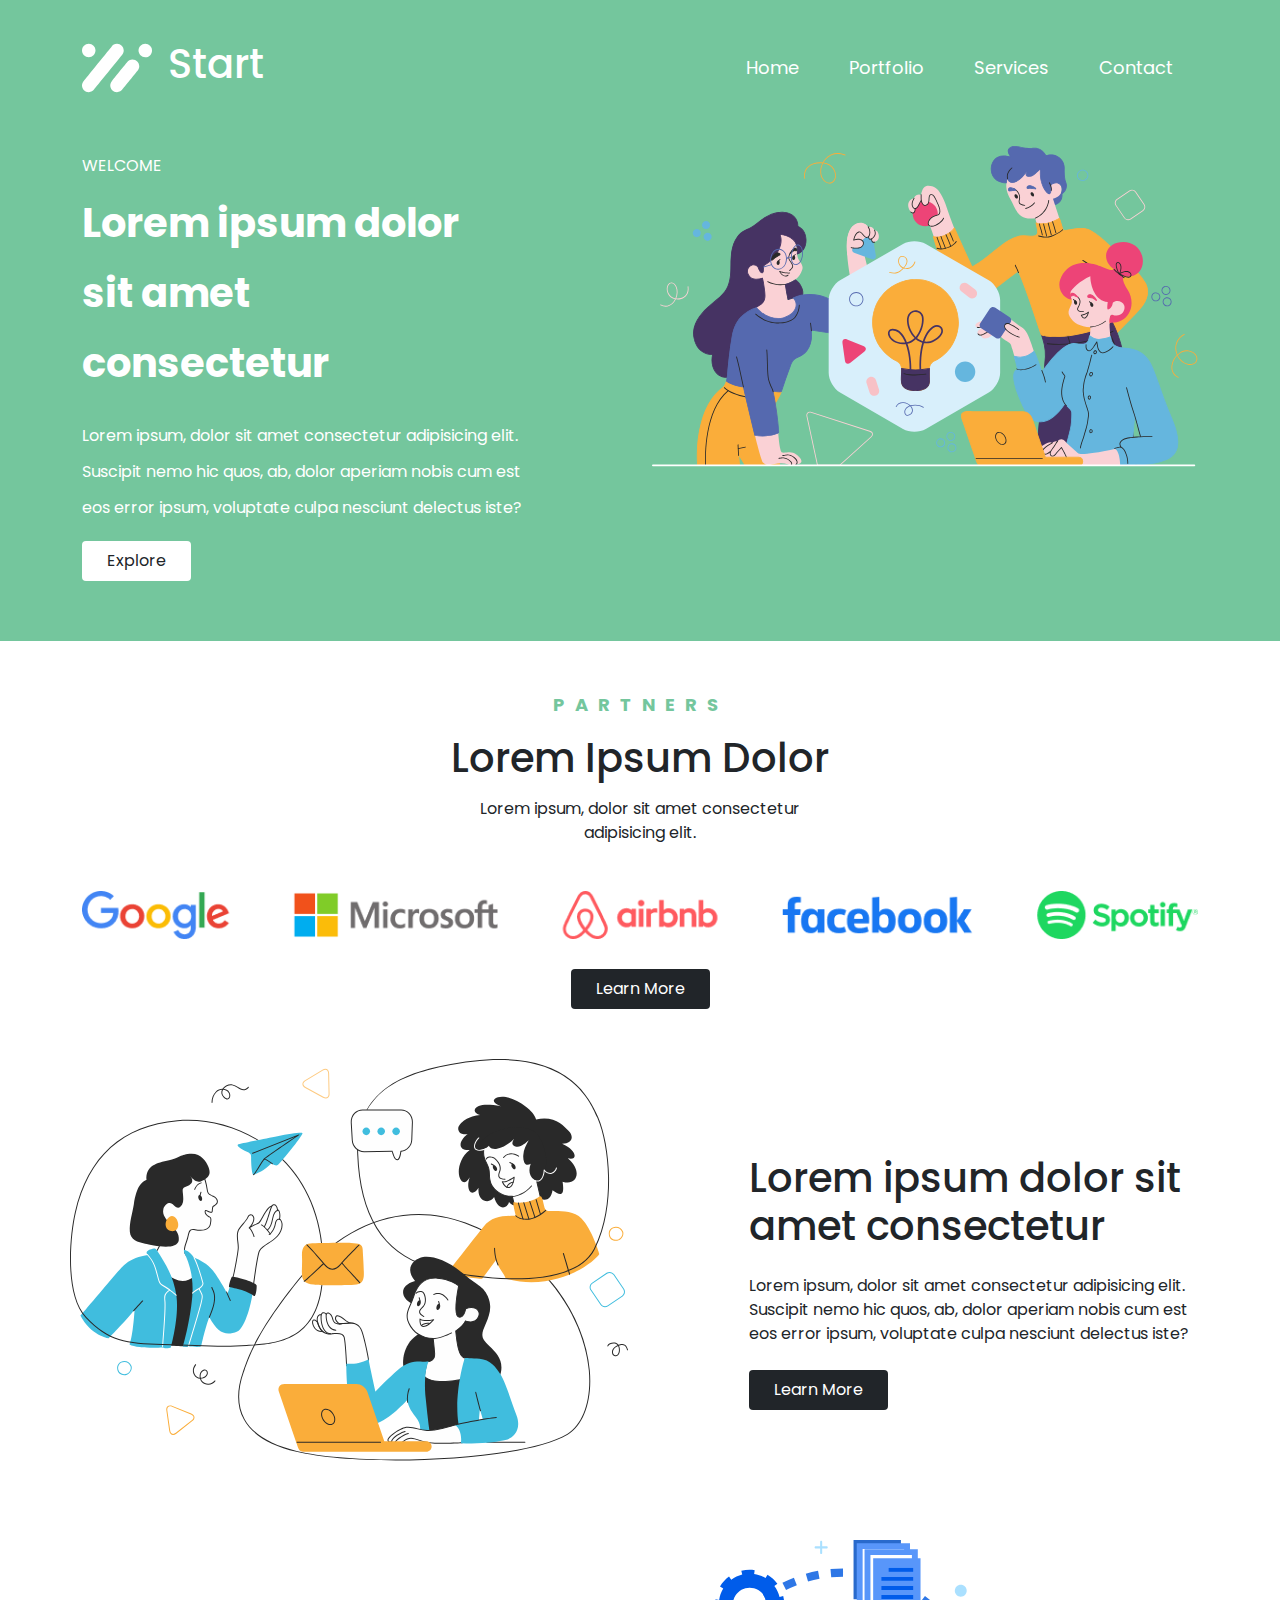
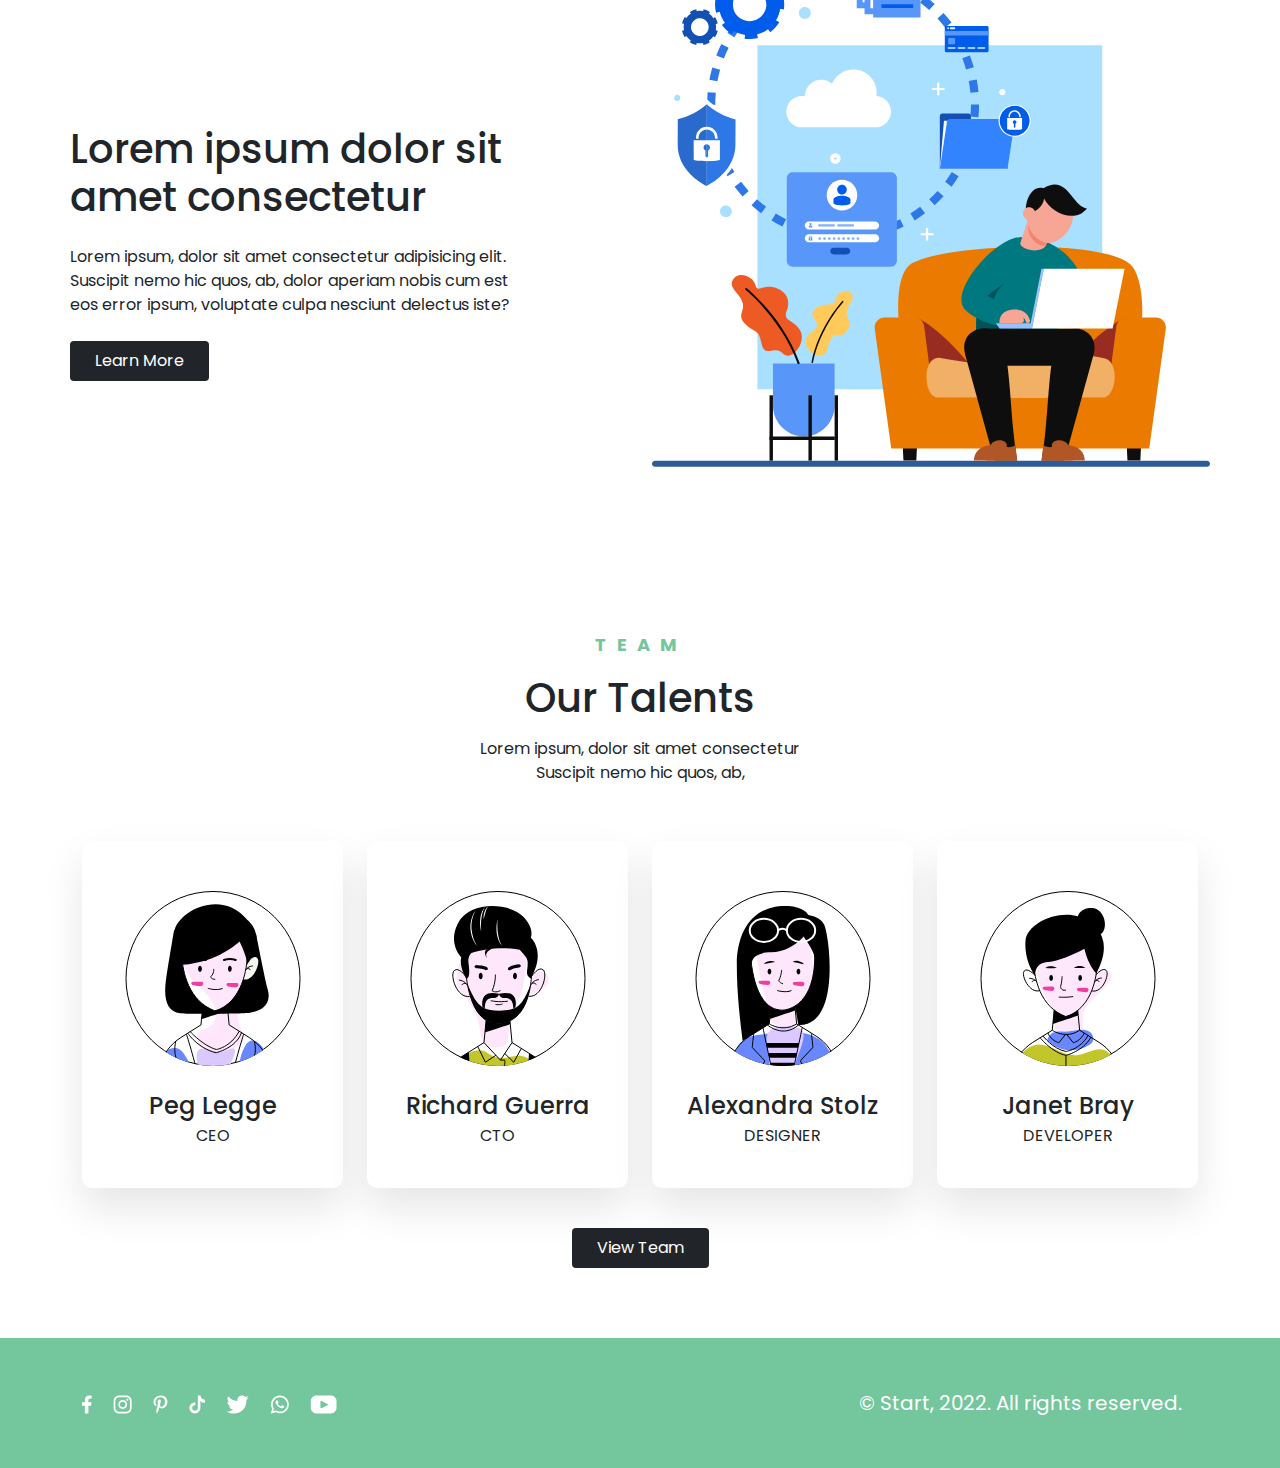
<file: index.html>
<!doctype html>
<html lang="en">
  <head>
    <meta charset="utf-8">
    <meta name="viewport" content="width=device-width, initial-scale=1">
    <title>Start - Portfolio</title>
    <!-- css links -->
    <link rel="icon" href="images/Logo/LogoWhite.svg">
    <link rel="stylesheet" href="css/bootstrap.css">
    <link rel="stylesheet" href="css/style.css">
    <link rel="stylesheet" href="css/media.css">
    <link rel="stylesheet" href="css/bootstrap-icons.css">
  </head>
  <body>
    <!-- header start -->
    <header class="header" id="header">
      <div class="container p-0">
        <!-- nav start -->
        <nav class="navbar navbar-expand-lg m_nav">
          <div class="container-fluid">
            <!-- logo start -->
            <a class="navbar-brand" href="index.html">
              <img src="images/Logo/LogoWhite.svg" class="img-fluid logo" alt="Start">
            </a>
            <h1 class="c_h1">Start</h1>
            <button class="navbar-toggler" type="button" data-bs-toggle="collapse" data-bs-target="#nav1" aria-controls="nav1" aria-expanded="false" aria-label="Toggle navigation">
              <span class="navbar-toggler-icon"></span>
            </button>
            <!-- menu start -->
            <div class="collapse navbar-collapse menu" id="nav1">
              <ul class="navbar-nav ms-auto mb-2 mb-lg-0">
                <li class="nav-item">
                  <a class="nav-link" aria-current="page" href="index.html">Home</a>
                </li>
                <li class="nav-item">
                  <a class="nav-link" href="portfolio.html">Portfolio</a>
                </li>
                <li class="nav-item">
                  <a class="nav-link" href="#">Services</a>
                </li>
                <li class="nav-item">
                  <a class="nav-link" href="#">Contact</a>
                </li>
                
              </ul>
              <!-- menu end -->
              
            </div>
          </div>
        </nav>
        <!-- nav end -->
      </div>
    </header>
    <!-- header end -->

    <!-- banner start -->
    <section class="banner">
      <div class="container">
        <div class="row">
          <!-- banner text -->
          <div class="col-xl-5 col-lg-6 order-lg-1 order-2">
            <div class="b_text mt-2">
              <P class="bp1 mb-0">WELCOME</P>
              <h1 class="bh1">Lorem ipsum dolor sit amet consectetur</h1>
              <p class="bp2 mb-0">Lorem ipsum, dolor sit amet consectetur adipisicing elit. Suscipit nemo hic quos, ab, dolor aperiam nobis cum est eos error ipsum, voluptate culpa nesciunt delectus iste?</p>
              <a class="btn btn_explore" href="#">Explore</a>
            </div>
          </div>
          <!-- banner image -->
          <div class="offset-xl-1 col-xl-6 col-lg-6 order-lg-2 order-1">
            <div class="b_img">
              <img src="images/Home/image-1.svg" class="w-100" alt="Start">
            </div>
          </div>
        </div>
      </div>
    </section>
    <!-- banner end -->
    <!-- partner start -->
    <section class="partner pb-0">
      <div class="container text-center">
        <div class="row justify-content-center">
          <div class="col-lg-10">
            <p class="c_p1">PARTNERS</p>
            <h2 class="h1 c_h2">Lorem Ipsum Dolor</h2>
            <p>Lorem ipsum, dolor sit amet consectetur <br>adipisicing elit.</p>
          </div>
        </div>
      </div>
      <div class="container text-center">
        <div class="row justify-content-center">
          <div class="col-lg-12">
            <div class="p_img">
              <img src="images/Frame 24.png" class="w-100" alt="Social">
            </div>
          </div>
          <div class="col-lg-2">
            <button class="btn btn-dark btn_c">Learn More</button>
          </div>
        </div>
      </div>
      <div class="container partner">
        <div class="row">
          <div class="col-lg-6">
          <div class="p_img2">
            <img src="images/Home/image-2.svg" class="w-100" alt="Start">
          </div>
          </div>
          <div class="offset-lg-1 col-lg-5">
            <div class="p_text">
              <h2 class="c_h2 h1">Lorem ipsum dolor sit amet consectetur</h2>
              <p class="my-4">Lorem ipsum, dolor sit amet consectetur adipisicing elit. Suscipit nemo hic quos, ab, dolor aperiam nobis cum est eos error ipsum, voluptate culpa nesciunt delectus iste?</p>
              <button class="btn btn-dark btn_c">Learn More</button>
            </div>
          </div>
        </div>
      </div>
      <div class="container partner2">
        <div class="row">
          <div class="col-lg-5">
            <div class="p_text3">
              <h2 class="c_h2 h1">Lorem ipsum dolor sit amet consectetur</h2>
              <p class="my-4">Lorem ipsum, dolor sit amet consectetur adipisicing elit. Suscipit nemo hic quos, ab, dolor aperiam nobis cum est eos error ipsum, voluptate culpa nesciunt delectus iste?</p>
              <button class="btn btn-dark btn_c">Learn More</button>
            </div>
          </div>
          <div class="offset-lg-1 col-lg-6">
            <div class="p_img3">
              <img src="images/Home/image-3.svg" class="w-100" alt="Start">
            </div>
          </div>
        </div>
      </div>
    </section>
    <!-- partner end -->
    <!-- team start -->
    <section class="team">
      <div class="container text-center">
        <div class="row justify-content-center">
          <div class="col-lg-10">
            <p class="c_p1">TEAM</p>
            <h2 class="h1 c_h2">Our Talents</h2>
            <p>Lorem ipsum, dolor sit amet consectetur <br>Suscipit nemo hic quos, ab,</p>
          </div>
        </div>
      </div>
        <!-- team card start -->
        <section class="team t_padd">
        <div class="container text-center">
          <div class="row justify-content-center">
            <!-- single item start -->
            <div class="col-lg-3 col-sm-6">
              <div class="s_team">
                <div class="s_img mx-auto">
                  <img src="images/team/Peg_Legge.svg" class="img-fluid" alt="Start">
                </div>
                <h2 class="s_h2">Peg Legge</h2>
                <p class="s_p mb-0">CEO</p>
              </div>
            </div>
            <!-- single item end -->
            <!-- single item start -->
            <div class="col-lg-3 col-sm-6">
              <div class="s_team">
                <div class="s_img mx-auto">
                  <img src="images/team/Richard.svg" class="img-fluid" alt="Start">
                </div>
                <h2 class="s_h2">Richard Guerra</h2>
                <p class="s_p mb-0">CTO</p>
              </div>
            </div>
            <!-- single item end -->
            <!-- single item start -->
            <div class="col-lg-3 col-sm-6">
              <div class="s_team">
                <div class="s_img mx-auto">
                  <img src="images/team/Alexandra.svg" class="img-fluid" alt="Start">
                </div>
                <h2 class="s_h2">Alexandra Stolz</h2>
                <p class="s_p mb-0">DESIGNER</p>
              </div>
            </div>
            <!-- single item end -->
            <!-- single item start -->
            <div class="col-lg-3 col-sm-6">
              <div class="s_team">
                <div class="s_img mx-auto">
                  <img src="images/team/Janet.svg" class="img-fluid" alt="Start">
                </div>
                <h2 class="s_h2">Janet Bray</h2>
                <p class="s_p mb-0">DEVELOPER</p>
              </div>
            </div>
            <!-- single item end -->
            <div class="col-lg-3">
              <button class="btn btn-dark btn_c btn_t">View Team</button>
            </div>
          </div>
        </div>
      </section>
    <!-- team card end -->
    </section>
    <!-- team end -->
    <!-- footer start -->
    <footer>
      <div class="container">
        <div class="row justify-content-center">
          <div class="col-lg-12">
            <div class="row">
              <div class="col-lg-4">
                <a href="#"><img src="images/socials/facebook.svg" class="me-3" alt="facebook"></a>
                <a href="#"><img src="images/socials/instagram.svg" class="me-3" alt="facebook"></a>
                <a href="#"><img src="images/socials/pinterest.svg" class="me-3" alt="facebook"></a>
                <a href="#"><img src="images/socials/tiktok.svg" class="me-3" alt="facebook"></a>
                <a href="#"><img src="images/socials/twitter.svg" class="me-3" alt="facebook"></a>
                <a href="#"><img src="images/socials/whatsapp.svg" class="me-3" alt="facebook"></a>
                <a href="#"><img src="images/socials/youtube.svg" class="me-3" alt="facebook"></a>
              </div>
              <div class="offset-lg-4 col-lg-4">
                <p class="mb-0 text-center">© Start, 2022. All rights reserved.</p>
              </div>
            </div>
          </div>
        </div>
      </div>
    </footer>
    <!-- footer end -->
    
    <!-- script links -->
    <script src="js/bootstrap.bundle.min.js"></script>
    <script src="js/script.js"></script>
  </body>
</html>
</file>
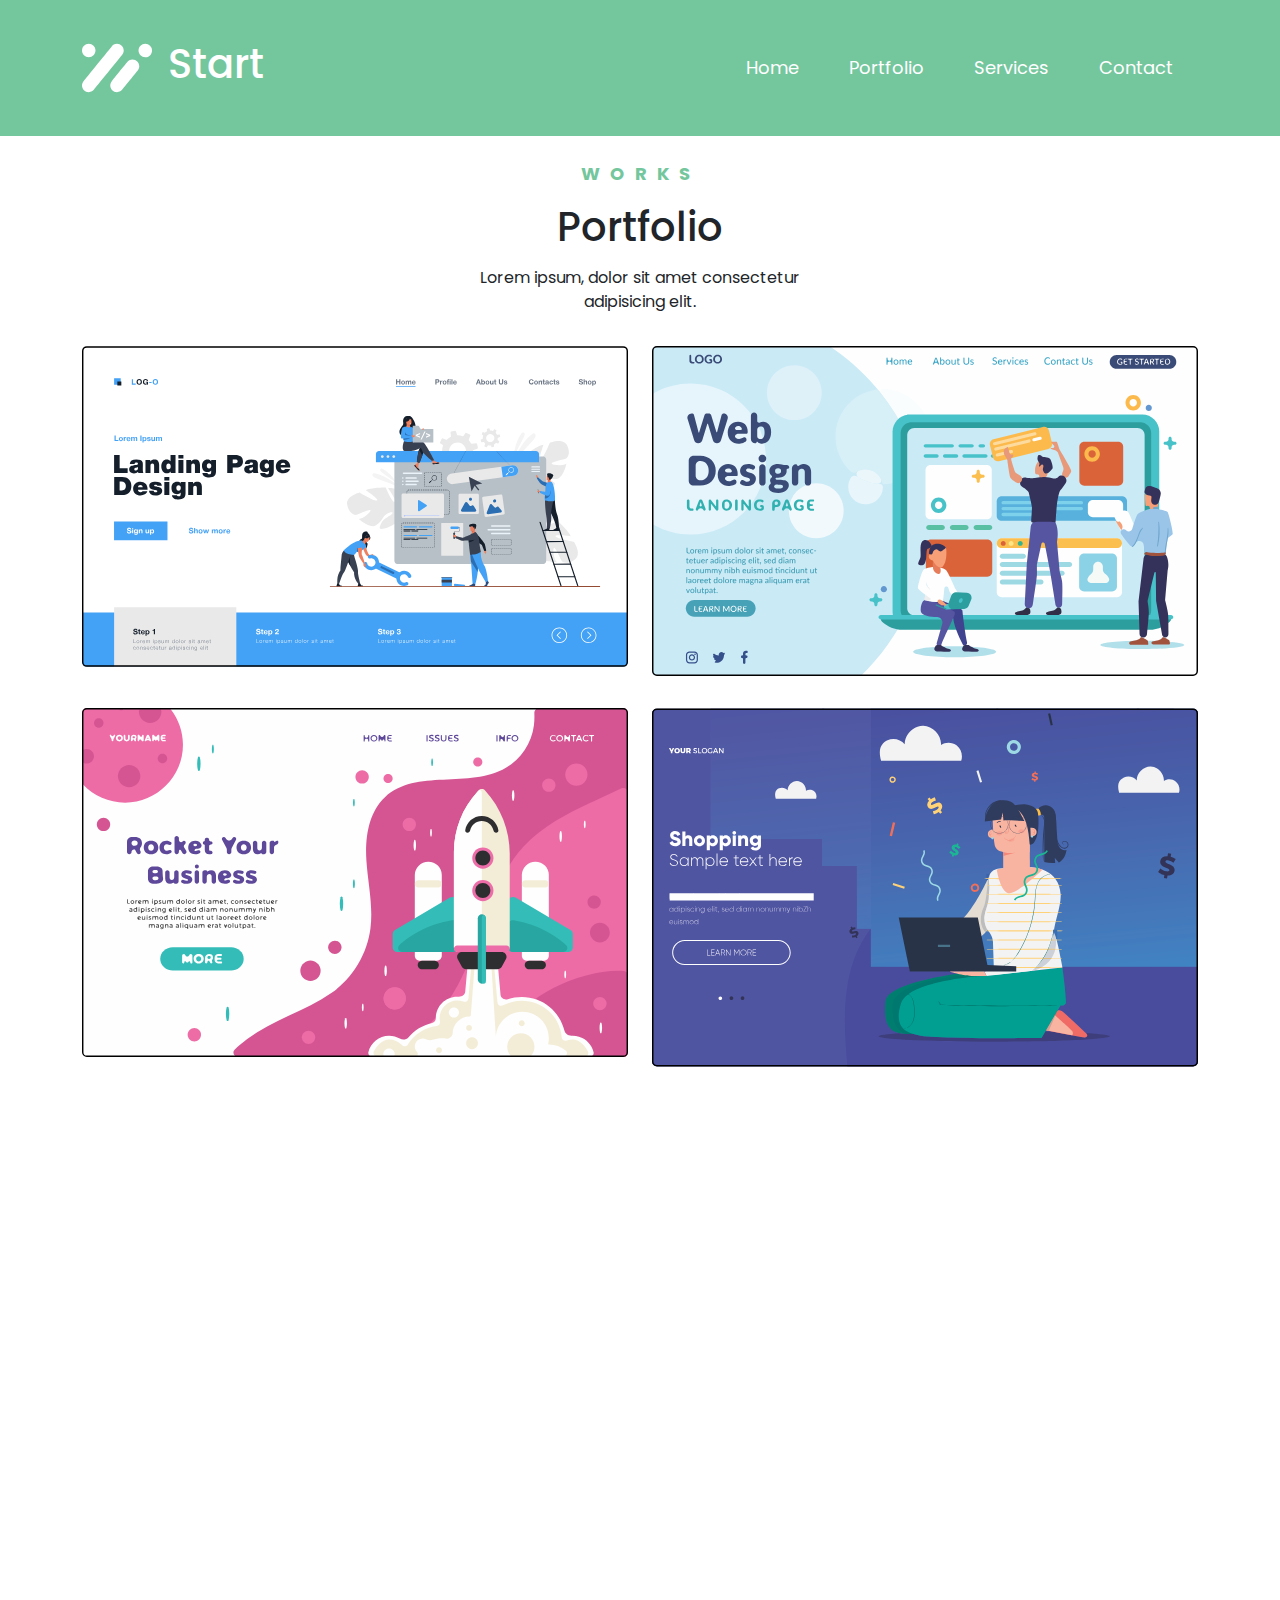
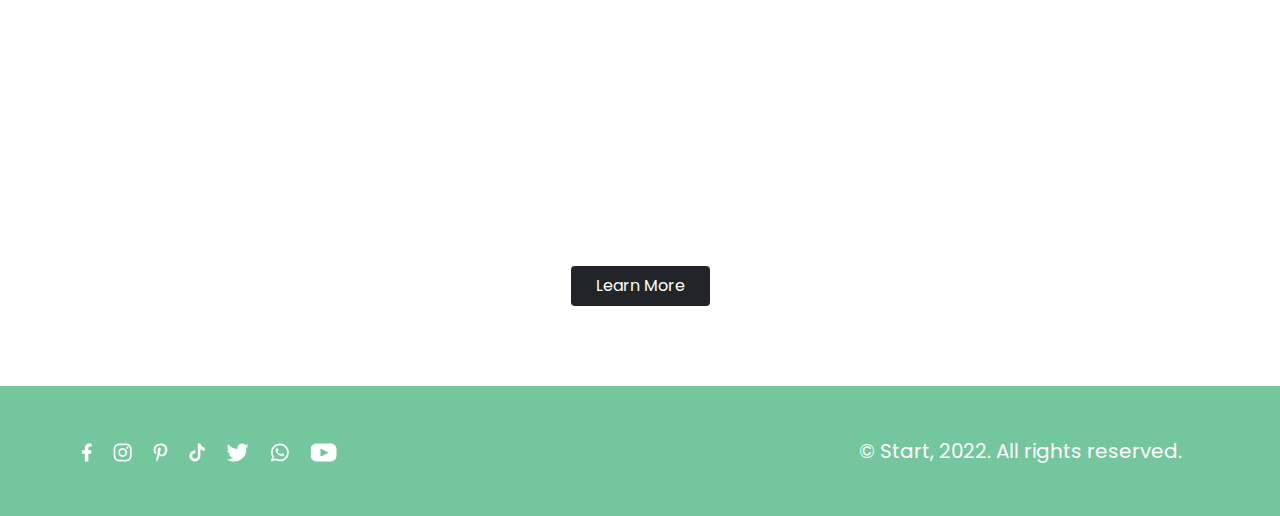
<file: portfolio.html>
<!doctype html>
<html lang="en">
<head>
    <meta charset="utf-8">
    <meta name="viewport" content="width=device-width, initial-scale=1">
    <title>Portfolio</title>
    <!-- css links -->
    <link href="https://unpkg.com/aos@2.3.1/dist/aos.css" rel="stylesheet">
    <link rel="icon" href="images/Logo/LogoWhite.svg">
    <link rel="stylesheet" href="css/bootstrap.css">
    <link rel="stylesheet" href="css/style.css">
    <link rel="stylesheet" href="css/media.css">
    <link rel="stylesheet" href="css/bootstrap-icons.css">
</head>
<body>
<!-- header start -->
<header class="header" id="header">
    <div class="container p-0">
    <!-- nav start -->
    <nav class="navbar navbar-expand-lg m_nav">
        <div class="container-fluid">
        <!-- logo start -->
        <a class="navbar-brand" href="index.html">
            <img src="images/Logo/LogoWhite.svg" class="img-fluid logo" alt="E-School">
        </a>
        <h1 class="c_h1">Start</h1>
        <button class="navbar-toggler" type="button" data-bs-toggle="collapse" data-bs-target="#nav1" aria-controls="nav1" aria-expanded="false" aria-label="Toggle navigation">
            <span class="navbar-toggler-icon"></span>
        </button>
        <!-- menu start -->
        <div class="collapse navbar-collapse menu" id="nav1">
            <ul class="navbar-nav ms-auto mb-2 mb-lg-0">
            <li class="nav-item">
                <a class="nav-link" aria-current="page" href="index.html">Home</a>
            </li>
            <li class="nav-item">
                <a class="nav-link" href="portfolio.html">Portfolio</a>
            </li>
            <li class="nav-item">
                <a class="nav-link" href="#">Services</a>
            </li>
            <li class="nav-item">
                <a class="nav-link" href="#">Contact</a>
            </li>
            
            </ul>
            <!-- menu end -->
            
        </div>
        </div>
    </nav>
    <!-- nav end -->
    </div>
    </header>
    <!-- header end -->
    <!-- portfolio start -->
    <section class="portfolio">
        <div class="container text-center">
            <div class="row justify-content-center">
                <div class="col-lg-10">
                    <p class="c_p1 mt-4">WORKS</p>
                    <h2 class="h1 c_h2">Portfolio</h2>
                    <p>Lorem ipsum, dolor sit amet consectetur <br>adipisicing elit.</p>
                </div>
            </div>
        </div>
    </section>
    <!-- portfolio end -->
    <!-- portfolio image start -->
    <section class="portfolio2">
        <div class="container py-3">
            <div class="row justify-content-center">
                <div class="col-lg-6">
                    <div class="pf_img w-100" data-aos="zoom-in-right">
                        <img src="images/Portfolio/sample-1.svg" class="w-100" alt="portfolio">
                    </div>
                </div>
                <div class=" col-lg-6">
                    <div class="pf_img w-100" data-aos="zoom-in-left">
                        <img src="images/Portfolio/sample-2.svg" class="w-100" alt="portfolio">
                    </div>
                </div>
            </div>
        </div>
        <div class="container py-3">
            <div class="row justify-content-center">
                <div class="col-lg-6">
                    <div class="pf_img w-100" data-aos="zoom-in-right">
                        <img src="images/Portfolio/sample-3.svg" class="w-100" alt="portfolio">
                    </div>
                </div>
                <div class=" col-lg-6">
                    <div class="pf_img w-100" data-aos="zoom-in-left">
                        <img src="images/Portfolio/sample-4.svg" class="w-100" alt="portfolio">
                    </div>
                </div>
            </div>
        </div>
        <div class="container py-3">
            <div class="row justify-content-center">
                <div class="col-lg-6">
                    <div class="pf_img w-100" data-aos="zoom-in-right">
                        <img src="images/Portfolio/sample-5.svg" class="w-100" alt="portfolio">
                    </div>
                </div>
                <div class=" col-lg-6">
                    <div class="pf_img w-100" data-aos="zoom-in-left">
                        <img src="images/Portfolio/sample-6.svg" class="w-100" alt="portfolio">
                    </div>
                </div>
            </div>
        </div>
        <div class="container py-3">
            <div class="row justify-content-center">
                <div class="col-lg-6">
                    <div class="pf_img w-100" data-aos="zoom-in-right">
                        <img src="images/Portfolio/sample-7.svg" class="w-100" alt="portfolio">
                    </div>
                </div>
                <div class=" col-lg-6">
                    <div class="pf_img w-100" data-aos="zoom-in-left">
                        <img src="images/Portfolio/sample-8.png" class="w-100" alt="portfolio">
                    </div>
                </div>
            </div>
        </div>
    </section>
    <div class="container text-center">
        <div class="row justify-content-center">
            <div class="col-lg-2">
                <button class="btn btn-dark btn_c btn_pf">Learn More</button>
            </div>
        </div>
    </div>
    <!-- portfolio image end -->
    
    

    
    


    <!-- footer start -->
    <footer>
        <div class="container">
            <div class="row justify-content-center">
                <div class="col-lg-12">
                    <div class="row">
                        <div class="col-lg-4">
                            <a href="#"><img src="images/socials/facebook.svg" class="me-3" alt="facebook"></a>
                            <a href="#"><img src="images/socials/instagram.svg" class="me-3" alt="facebook"></a>
                            <a href="#"><img src="images/socials/pinterest.svg" class="me-3" alt="facebook"></a>
                            <a href="#"><img src="images/socials/tiktok.svg" class="me-3" alt="facebook"></a>
                            <a href="#"><img src="images/socials/twitter.svg" class="me-3" alt="facebook"></a>
                            <a href="#"><img src="images/socials/whatsapp.svg" class="me-3" alt="facebook"></a>
                            <a href="#"><img src="images/socials/youtube.svg" class="me-3" alt="facebook"></a>
                        </div>
                        <div class="offset-lg-4 col-lg-4">
                            <p class="mb-0 text-center">© Start, 2022. All rights reserved.</p>
                        </div>
                    </div>
                </div>
            </div>
        </div>
    </footer>
    <!-- footer end -->

    

    <!-- script links -->
    <script src="https://unpkg.com/aos@2.3.1/dist/aos.js"></script>
    <script src="js/bootstrap.bundle.min.js"></script>
    <script src="js/script.js"></script>
</body>
</html>
</file>
<file: css/style.css>
/*font-links*/
@import url('https://fonts.googleapis.com/css2?family=Poppins:wght@400;500;700&display=swap');

/* common start */
:root{
    --pop: 'Poppins', sans-serif;
    --fwr: 400;
    --fwm: 500;
    --fwb: 700;
    --black: #212529;
    --white: #ffffff;
    --green: #74C69D;
}
body{
    font-family: var(--pop);
    font-size: 16px;
    font-weight: var(--fwr);
    color: var(--black);
}
/* common end */
/*header start*/
header{
    padding: 30px 0;
	background-color: var(--green);
}
.c_h1{
    color: var(--white);
}

.menu ul li a{
	padding: 0 25px !important;
	font-size: 18px;
	font-weight: var(--fwr);
	color: #ffffff !important;
	line-height: 24px;
}
.menu ul li a:hover{
	color: #000000 !important;
}
.btn_explore{
    margin-top: 15px;
    padding: 8px 25px;
    background-color: var(--white);
	color: var(--black);
	border-radius: 4px;
	transition: .33s;
	border: 0;
}
.btn_explore:hover {
	background-color: var(--black) !important;
	color: var(--white) !important;
}
.btn_c{
	padding: 8px 25px;
	color: var(--white);
	border-radius: 4px;
	transition: .33s;
	border: 0;
}
.btn_c:hover {
	background-color: var(--white) !important;
	color: var(--black) !important;
}
/*header end*/
/*banner start*/
.banner{
	background-color: var(--green);
    color: var(--white);
	padding: 10px 0 60px 0;
}

.bp1{
    color: var(--red);
}
.bh1{
	margin: 10px 0 20px 0;
	padding: 0 40px 0 0;
	font-size: 40px;
    font-weight: 700;
    line-height: 70px;
}
.bp2{
	line-height: 36px;
}
.btn_banner{
	margin: 15px 0 0 0;
	padding: 12px 36px;
}


/*banner end*/
/* partner start */
.partner{
    padding: 50px 0;
}
.partner2{
    padding: 0 0 80px 0;
}
.c_p1{
    font-size: 18px;
    font-weight: var(--fwb);
    color: var(--green);
    letter-spacing: 10px;
}
.c_h2{
    margin: 15px 0 ;
    font-weight: var(--fwm);
}
.p_img{
    margin: 30px 0;
}
.p_text{
    padding: 80px 0;
}
.p_text2{
    padding: 100px 0;
}
.p_text3{
    padding: 170px 0;
}

/* partner end */

/*team card start*/
.t_padd{
	padding-bottom: 30px;
}
.s_team{
	margin: 40px 0 0;
	padding: 50px 0 40px;
    background-color: var(--white);
	text-align: center;
	border-radius: 10px;
	transition: .33s linear;
    box-shadow: 0px 20px 40px 0px #0000001A;

}
.s_team:hover{
	background-color: var(--green);
	
}
.s_h2{
	margin: 22px 0 0;
	font-size: 24px;
	font-weight: var(--fwm);
	color: var(--black);
	line-height: 36px;
}
.btn_t{
    margin: 40px 0;
}


/*team card end*/
/* portfolio start */
.btn_pf{
	margin: 40px 0 80px 0;
}
/* footer start */
footer{
	font-size: 20px;
    padding: 50px 0;
    background-color: var(--green);
    color: var(--white);
}

/* footer end */
</file>
<file: css/media.css>
/*Extra small devices (portrait phones, less than 576px)*/
@media (max-width: 575.98px) {

}

/*Small devices (landscape phones, 576px and up)*/
@media (min-width: 576px) and (max-width: 767.98px) {

}

/*Medium devices (tablets, 768px and up)*/
@media (min-width: 768px) and (max-width: 991.98px) {

}

/*Large devices (desktops, 992px and up)*/
@media (min-width: 992px) and (max-width: 1199.98px) {

}

/*Extra large devices (large desktops, 1200px and up)*/
@media (min-width: 1200px) and (max-width: 1399.98px) {

}

/*Extra extra large devices (large desktops, 1400px and up)*/
@media (min-width: 1400px) {

}
</file>
